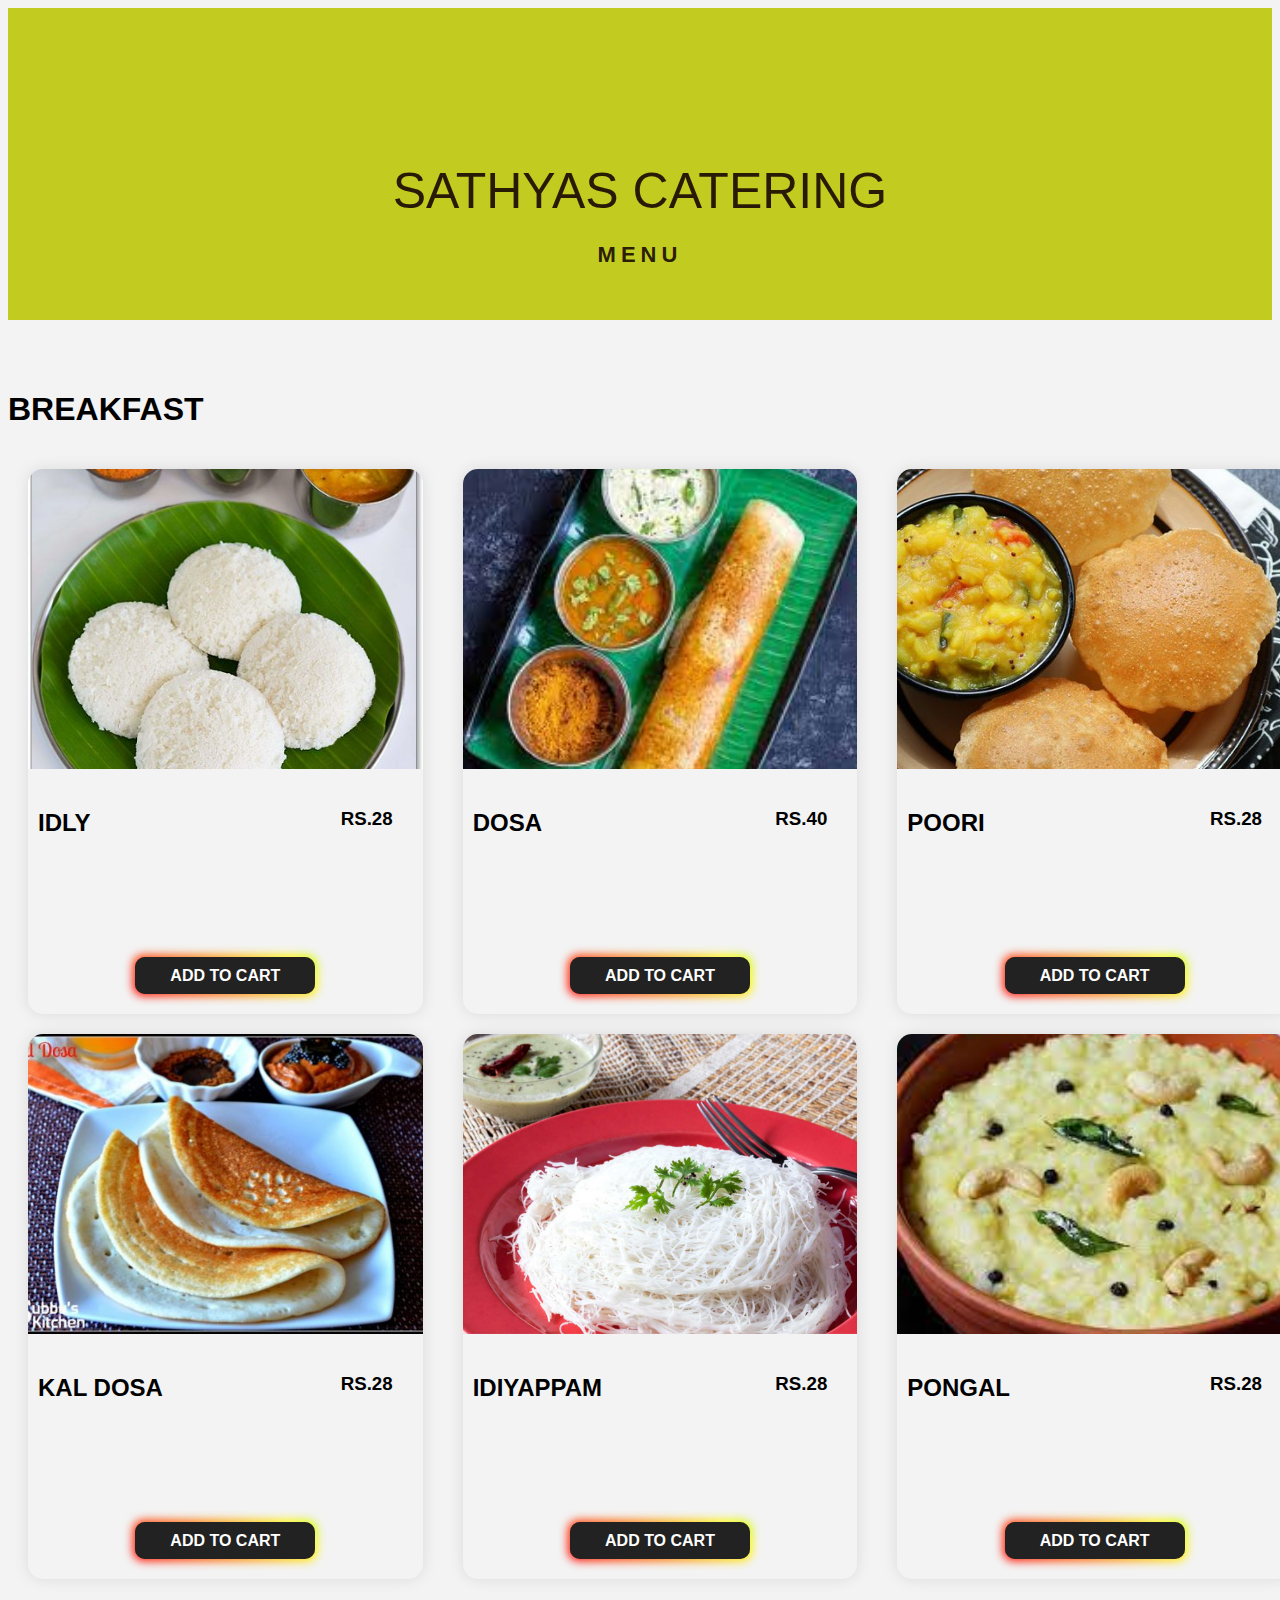
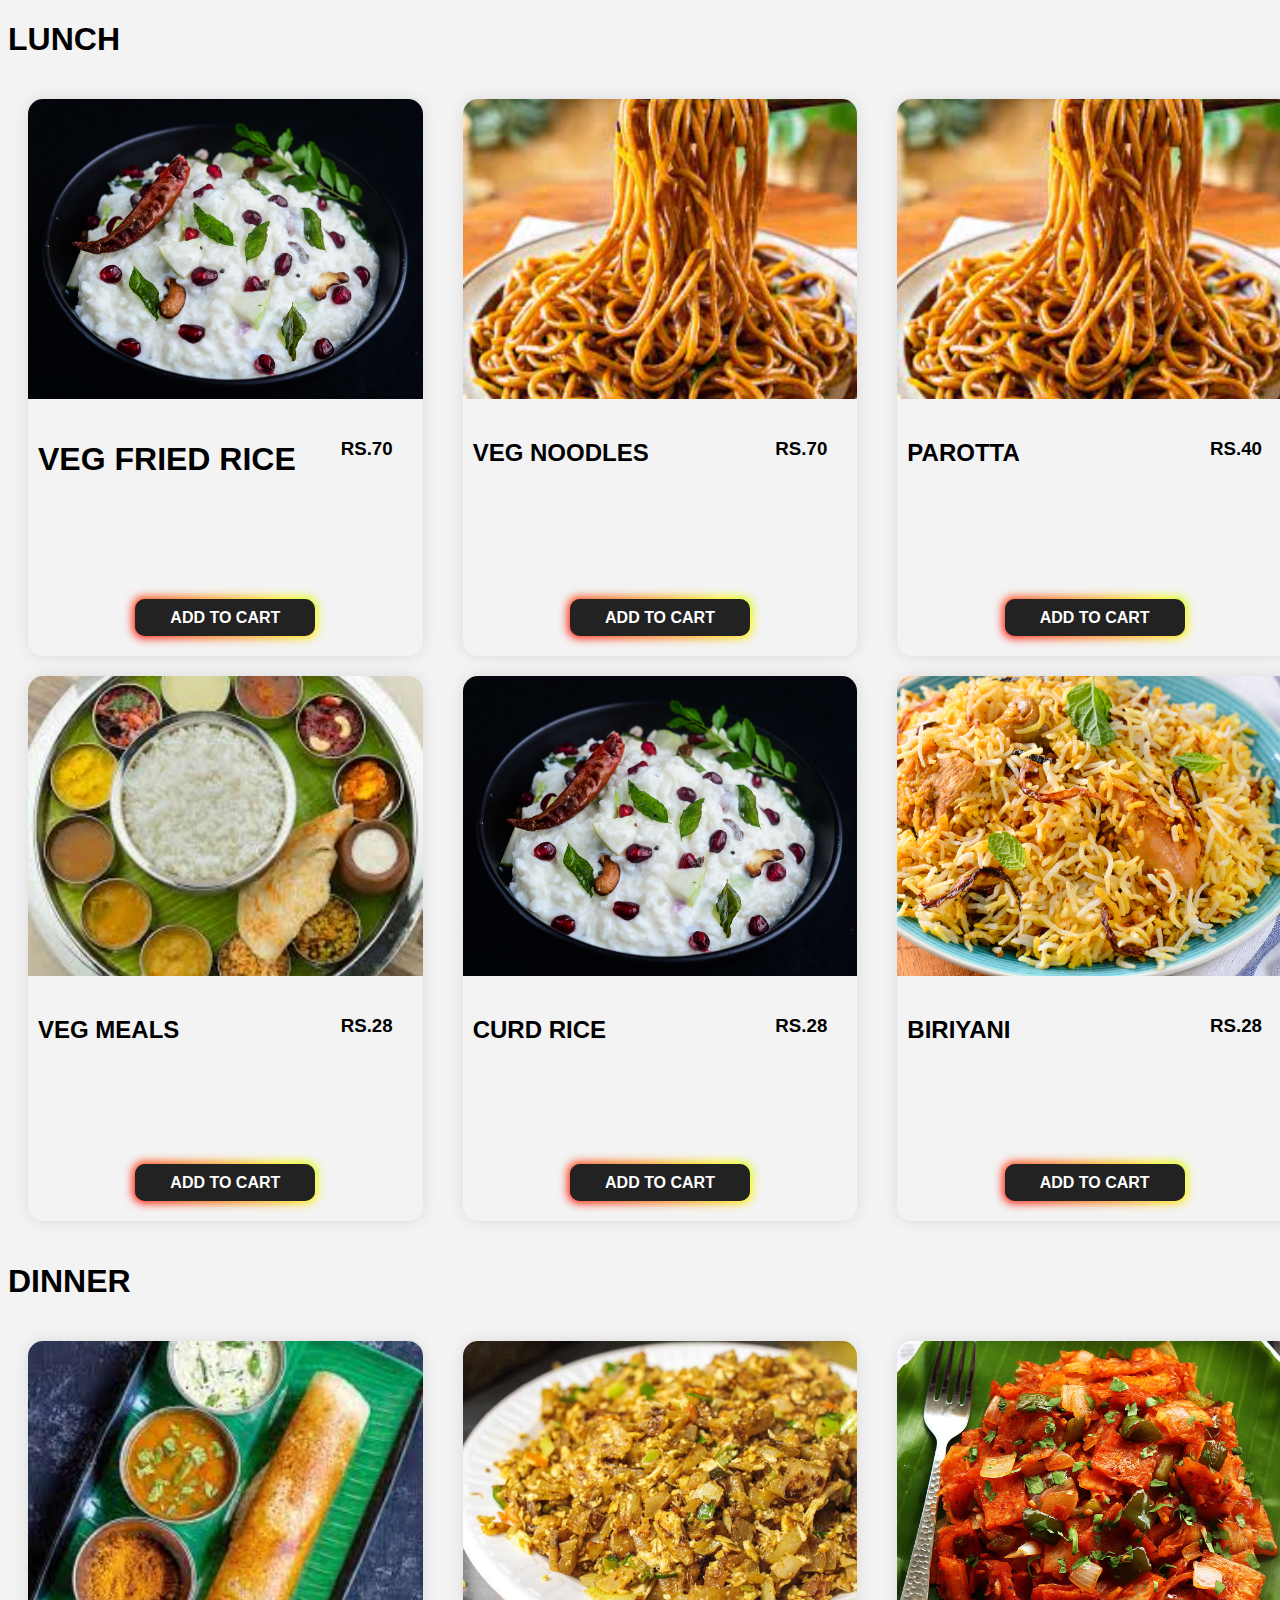
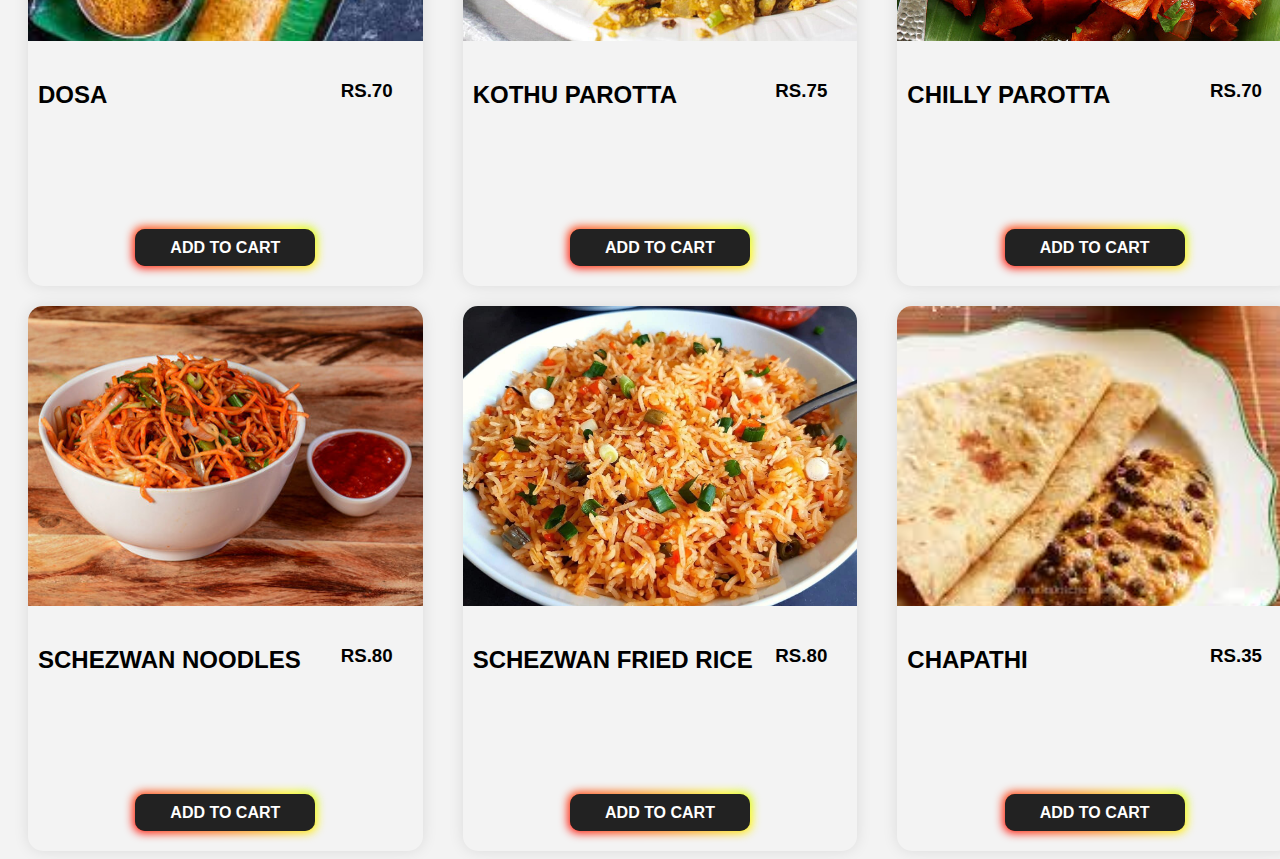
<file: designthinking/templates/index.html>
<!DOCTYPE html>
<html lang="en">
<head>
    <style>
        #grad1 {
         height: 200px;
         background-color: red; /* For browsers that do not support gradients */
         background-image: linear-gradient(red, yellow);
}
    </style>
    <meta charset="UTF-8">
    <meta http-equiv="X-UA-Compatible" content="IE=edge">
    <meta name="viewport" content="width=device-width, initial-scale=1.0">
    <link rel="stylesheet" href="../assets/css/style.css">
    <title>sathyas</title>

</head>
<div class="menu">
    <div class="heading">    
    <h1>SATHYAS CATERING </h1>
    <h3>MENU</h3>
    </div>
    <div class="heading1">
    <h1> BREAKFAST </h1>
    </div>

    <div class="heading1">
       
        </div>

        <div class="heading1">
            
            </div>
       <div class="food-items"> 
        <img src="../assets/images/idly.jpg" alt="idly">
                <div class="details">
                    <div class="details-sub">
                        <H2>IDLY</H2>
                        <h3 class="price"style="
                        margin-right: 40px;">RS.28 </h3>
                    </div>
                </div>
                <div class="btn-cont">
                    <button class="button"> ADD TO CART </button>
                </div>
    </div>
    
   
    <div class="food-items"> 
        <img src="..//assets/images/dosa.jpg"alt="dosa">
                <div class="details">
                    <div class="details-sub">
                        <h2>DOSA</h2>
                        <h3 class="price"style="
                        margin-right: 40px;">RS.40 </h3>




                    </div>
                
                </div>
                <div class="btn-cont">
                    <button class="button"> ADD TO CART </button>
                </div>
    </div>

    <div class="food-items"> 
        <img src="..//assets/images/poori.jpg" alt="poori">
                <div class="details">
                    <div class="details-sub">
                        <H2>POORI</H2>
                        <h3 class="price" style="
                        margin-right: 40px;">RS.28 </h3>




                    </div>
                
                </div>
                <div class="btn-cont">
                    <button class="button"> ADD TO CART </button>
                </div>
    </div>

    <div class="food-items"> 
        <img src="..//assets/images/kal dosa.jpg" alt="kal dosa">
                <div class="details">
                    <div class="details-sub">
                        <h2>KAL DOSA </h2>
                        <h3 class="price" style="
                        margin-right: 40px;">RS.28 </h3>




                    </div>
                 
                </div>
                           <div class="btn-cont">
                    <button class="button"> ADD TO CART </button>
                </div>
    </div>

           <div class="food-items"> 
            <img src="..//assets/images/idiyappam.jpg" alt="idiyappam">
                    <div class="details">
                        <div class="details-sub">
                            <h2>IDIYAPPAM </h2>
                            <h3 class="price" style="
                            margin-right: 40px;">RS.28 </h3>
    
    
    
    
                        </div>
                     
                    </div>
                               <div class="btn-cont">
                    <button class="button"> ADD TO CART </button>
                </div>



            </div>

                <div class="food-items"> 
                    <img src="..//assets/images/pongal.jpg" alt="pongal">
                            <div class="details">
                                <div class="details-sub">
                                    <H2>PONGAL</H2>
                                    <h3 class="price" style="
                                    margin-right: 40px;">RS.28 </h3>
            
            
            
            
                                </div>
                            
                            </div>
                            <div class="btn-cont">
                                <button class="button"> ADD TO CART </button>
                            </div>
                </div>



                <div class="heading1">
                    <h1> LUNCH </h1>
                    </div>
                
                    <div class="heading1">
                       
                        </div>
                
                        <div class="heading1">
                            
                            </div>
                       <div class="food-items"> 
                        <img src="..//assets/images/curd rice.jpg" alt="fried rice">
                                <div class="details">
                                    <div class="details-sub">
                                        <H1>VEG FRIED RICE</H1>
                                        <h3 class="price" style="
                                        margin-right: 40px;">RS.70 </h3>
                                    </div>
                                </div>
                                <div class="btn-cont">
                                    <button class="button"> ADD TO CART </button>
                                </div>
                    </div>
                    
                   
                    <div class="food-items"> 
                        <img src="../assets/images/noodles.jpg"alt="noodles">
                                <div class="details">
                                    <div class="details-sub">
                                        <h2>VEG NOODLES</h2>
                                        <h3 class="price" style="
                                        margin-right: 40px;">RS.70 </h3>
                
                
                
                
                                    </div>
                                
                                </div>
                                <div class="btn-cont">
                                    <button class="button"> ADD TO CART </button>
                                </div>
                    </div>
                
                    <div class="food-items"> 
                        <img src="..//assets/images/noodles.jpg" alt="parotta">
                                <div class="details">
                                    <div class="details-sub">
                                        <H2>PAROTTA</H2>
                                        <h3 class="price" style="
                                        margin-right: 40px;">RS.40 </h3>
                
                
                
                
                                    </div>
                                
                                </div>
                                <div class="btn-cont">
                                    <button class="button"> ADD TO CART </button>
                                </div>
                    </div>
                
                    <div class="food-items"> 
                        <img src="..//assets/images/veg meals.jpg" alt="veg meals">
                                <div class="details">
                                    <div class="details-sub">
                                        <h2>VEG MEALS </h2>
                                        <h3 class="price" style="
                                        margin-right: 40px;">RS.28 </h3>
                
                
                
                
                                    </div>
                                 
                                </div>
                                           <div class="btn-cont">
                                    <button class="button"> ADD TO CART </button>
                                </div>
                    </div>
                
                           <div class="food-items"> 
                            <img src="..//assets/images/curd rice.jpg" alt="curd rice">
                                    <div class="details">
                                        <div class="details-sub">
                                            <h2>CURD RICE</h2>
                                            <h3 class="price" style="
                                            margin-right: 40px;">RS.28 </h3>
                    
                    
                    
                    
                                        </div>
                                     
                                    </div>
                                               <div class="btn-cont">
                                    <button class="button"> ADD TO CART </button>
                                </div>
                
                
                
                            </div>
                
                                <div class="food-items"> 
                                    <img src="..//assets/images/biriyani.jpg" alt="biriyani">
                                            <div class="details">
                                                <div class="details-sub">
                                                    <H2>BIRIYANI</H2>
                                                    <h3 class="price" style="
                                                    margin-right: 40px;">RS.28 </h3>
                            
                            
                            
                            
                                                </div>
                                            
                                            </div>
                                            <div class="btn-cont">
                                                <button class="button"> ADD TO CART </button>
                                            </div>
                                </div>

                                <div class="heading1">
                                    <h1> DINNER </h1>
                                    </div>
                                
                                    <div class="heading1">
                                       
                                        </div>
                                
                                        <div class="heading1">
                                            
                                            </div>
                                       <div class="food-items"> 
                                        <img src="..//assets/images/dosa.jpg" alt="dosa">
                                                <div class="details">
                                                    <div class="details-sub">
                                                        <H2>DOSA</H2>
                                                        <h3 class="price" style="
                                                        margin-right: 40px;">RS.70 </h3>
                                                    </div>
                                                </div>
                                                <div class="btn-cont">
                                                    <button class="button"> ADD TO CART </button>
                                                </div>
                                    </div>
                                    
                                   
                                    <div class="food-items"> 
                                        <img src="../assets/images/kothu parota.jpg"alt="kothu parotta">
                                                <div class="details">
                                                    <div class="details-sub">
                                                        <h2>KOTHU PAROTTA</h2>
                                                        <h3 class="price" style="
                                                        margin-right: 40px;">RS.75 </h3>
                                
                                
                                
                                
                                                    </div>
                                                
                                                </div>
                                                <div class="btn-cont">
                                                    <button class="button"> ADD TO CART </button>
                                                </div>
                                    </div>
                                
                                    <div class="food-items"> 
                                        <img src="../assets/images/chilly parotta.jpg" alt="chilly parotta">
                                                <div class="details">
                                                    <div class="details-sub">
                                                        <H2>CHILLY PAROTTA</H2>
                                                        <h3 class="price" style="
                                                        margin-right: 40px;">RS.70 </h3>
                                
                                
                                
                                
                                                    </div>
                                                
                                                </div>
                                                <div class="btn-cont">
                                                    <button class="button"> ADD TO CART </button>
                                                </div>
                                    </div>
                                
                                    <div class="food-items"> 
                                        <img src="../assets/images/snoodles.jpg" alt="snoodles">
                                                <div class="details">
                                                    <div class="details-sub">
                                                        <h2>SCHEZWAN NOODLES</h2>
                                                        <h3 class="price" style="
                                                        margin-right: 40px;">RS.80 </h3>
                                
                                
                                
                                
                                                    </div>
                                                 
                                                </div>
                                                           <div class="btn-cont">
                                                    <button class="button"> ADD TO CART </button>
                                                </div>
                                    </div>
                                
                                           <div class="food-items"> 
                                            <img src="../assets/images/sfried rice.jpg" alt="sfried rice">
                                                    <div class="details">
                                                        <div class="details-sub">
                                                            <h2>SCHEZWAN FRIED RICE</h2>
                                                            <h3 class="price" style="
                                                            margin-right: 40px;">RS.80 </h3>
                                    
                                    
                                    
                                    
                                                        </div>
                                                     
                                                    </div>
                                                               <div class="btn-cont">
                                                    <button class="button"> ADD TO CART </button>
                                                </div>
                                
                                
                                
                                            </div>
                                
                                                <div class="food-items"> 
                                                    <img src="../assets/images/chapathi.jpg" alt="chapathi">
                                                            <div class="details">
                                                                <div class="details-sub">
                                                                    <H2>CHAPATHI</H2>
                                                                    <h3 class="price" style="
                                                                    margin-right: 40px;">RS.35 </h3>
                                            
                                            
                                            
                                            
                                                                </div>
                                                            
                                                            </div>
                                                            <div class="btn-cont">
                                                                <button class="button"> ADD TO CART </button>
                                                            </div>
                                                </div>
                

<body>
    
</body>
</html>
</file>
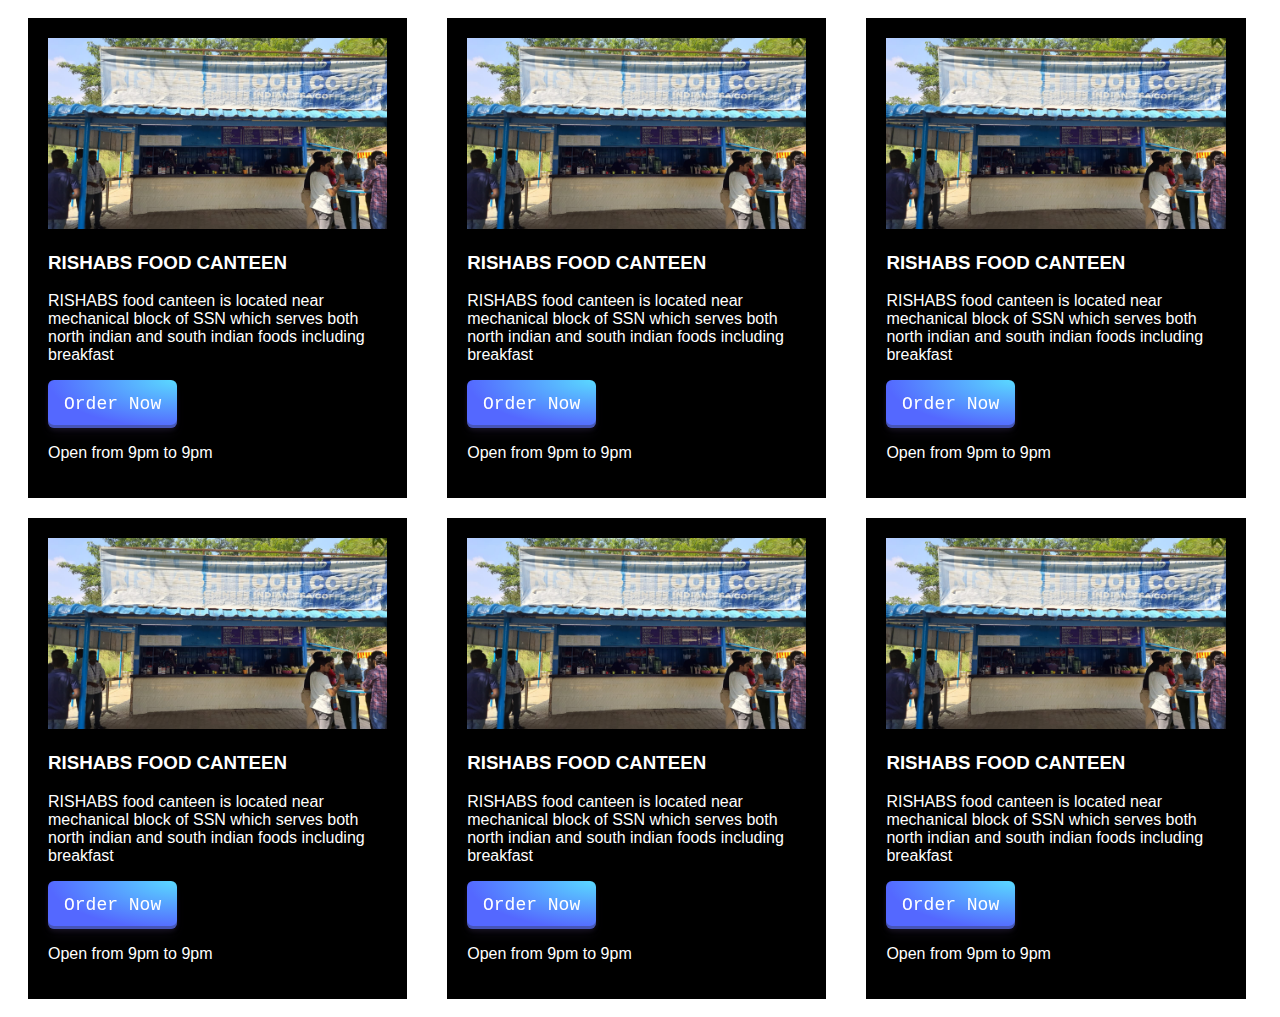
<file: designthinking/templates/cards.html>
<!DOCTYPE html>
<html lang="en">
<head>
    <meta charset="UTF-8">
    <meta http-equiv="X-UA-Compatible" content="IE=edge">
    <meta name="viewport" content="width=device-width, initial-scale=1.0">
    <title>Document</title>

    <link rel="stylesheet" href="../assets/css/card.css">
</head>
<body>
    <div class="container">
        <div class="card">
            <img class="card__image" src="../assets/images/rishabh.jpg" alt="">
            <div class="card__content">
                <h3 class="card__header">RISHABS FOOD CANTEEN</h3>
                <p class="card__description">RISHABS food canteen is located near mechanical block of SSN which serves both north indian and south indian foods including breakfast</p>
                <button class="card__CTA">Order Now</button>
                <p class="card__openingtime">Open from 9pm to 9pm</p>
            </div>
        </div>
        <div class="card">
            <img class="card__image" src="../assets/images/rishabh.jpg" alt="">
            <div class="card__content">
                <h3 class="card__header">RISHABS FOOD CANTEEN</h3>
                <p class="card__description">RISHABS food canteen is located near mechanical block of SSN which serves both north indian and south indian foods including breakfast</p>
                <button class="card__CTA">Order Now</button>
                <p class="card__openingtime">Open from 9pm to 9pm</p>
            </div>
        </div>
        <div class="card">
            <img class="card__image" src="../assets/images/rishabh.jpg" alt="">
            <div class="card__content">
                <h3 class="card__header">RISHABS FOOD CANTEEN</h3>
                <p class="card__description">RISHABS food canteen is located near mechanical block of SSN which serves both north indian and south indian foods including breakfast</p>
                <button class="card__CTA">Order Now</button>
                <p class="card__openingtime">Open from 9pm to 9pm</p>
            </div>
        </div>
        <div class="card">
            <img class="card__image" src="../assets/images/rishabh.jpg" alt="">
            <div class="card__content">
                <h3 class="card__header">RISHABS FOOD CANTEEN</h3>
                <p class="card__description">RISHABS food canteen is located near mechanical block of SSN which serves both north indian and south indian foods including breakfast</p>
                <button class="card__CTA">Order Now</button>
                <p class="card__openingtime">Open from 9pm to 9pm</p>
            </div>
        </div>
        <div class="card">
            <img class="card__image" src="../assets/images/rishabh.jpg" alt="">
            <div class="card__content">
                <h3 class="card__header">RISHABS FOOD CANTEEN</h3>
                <p class="card__description">RISHABS food canteen is located near mechanical block of SSN which serves both north indian and south indian foods including breakfast</p>
                <button class="card__CTA">Order Now</button>
                <p class="card__openingtime">Open from 9pm to 9pm</p>
            </div>
        </div>
        <div class="card">
            <img class="card__image" src="../assets/images/rishabh.jpg" alt="">
            <div class="card__content">
                <h3 class="card__header">RISHABS FOOD CANTEEN</h3>
                <p class="card__description">RISHABS food canteen is located near mechanical block of SSN which serves both north indian and south indian foods including breakfast</p>
                <button class="card__CTA">Order Now</button>
                <p class="card__openingtime">Open from 9pm to 9pm</p>
            </div>
        </div>
    </div>
</body>
</html>
</file>
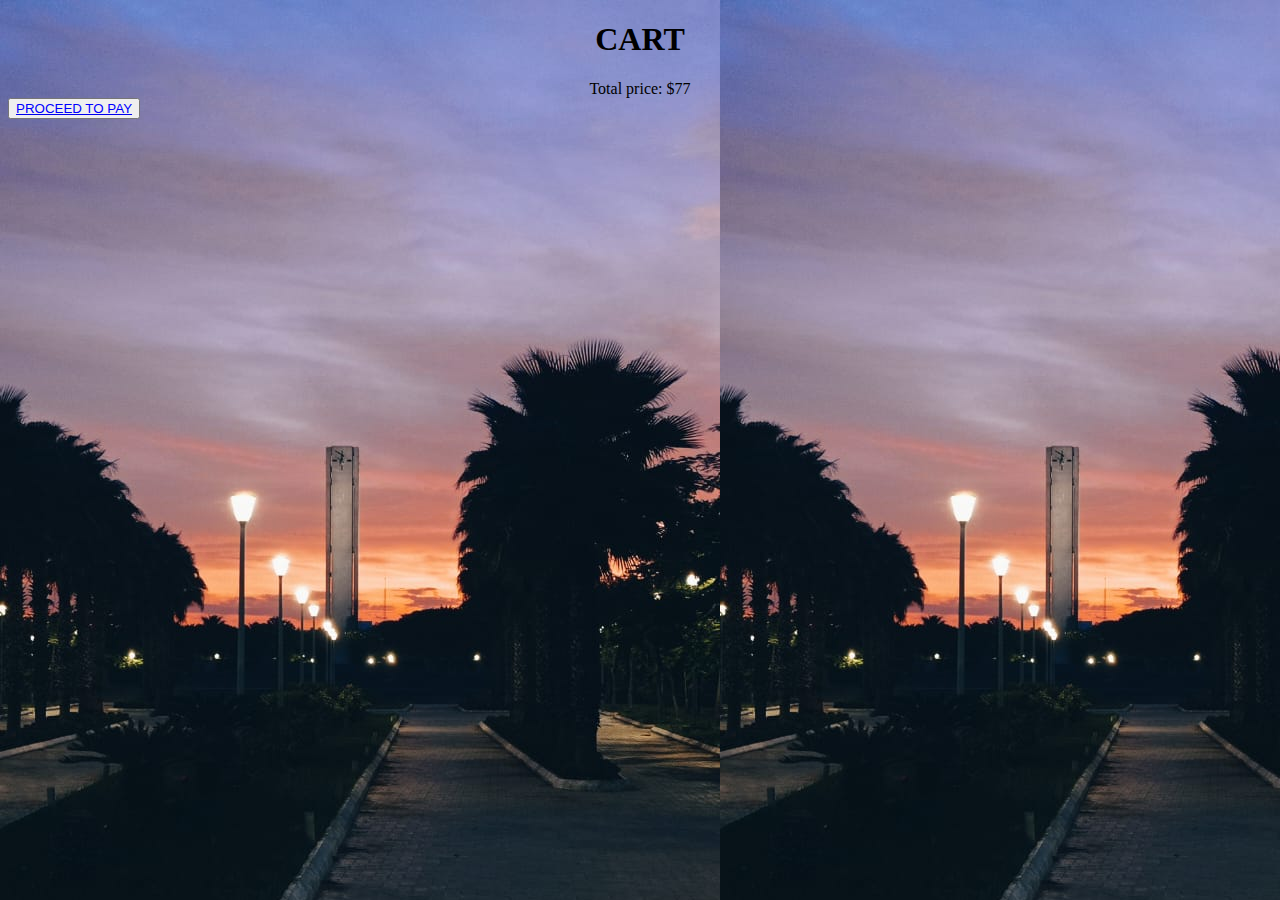
<file: designthinking/templates/cart.html>
<!DOCTYPE html>
<html lang="en">
<head>
    <meta charset="UTF-8">
    <meta http-equiv="X-UA-Compatible" content="IE=edge">
    <meta name="viewport" content="width=device-width, initial-scale=1.0">
    <link rel="stylesheet" href="../assets/css/cart.css">
    <title>Orders </title>
</head>
<body>
    <h1 style="text-align: center;">CART</h1>
    <div id="cart-container">

        
          

    </div>
    <div id="total-box">
            

    </div>
      <div class="button">
       <a href="../templates/checkout.html">  <button class="btn"> PROCEED TO PAY</button> </a>
      </div>

    

         
    

    <script src="../assets/cart.js"></script>
</body>
</html>
</file>
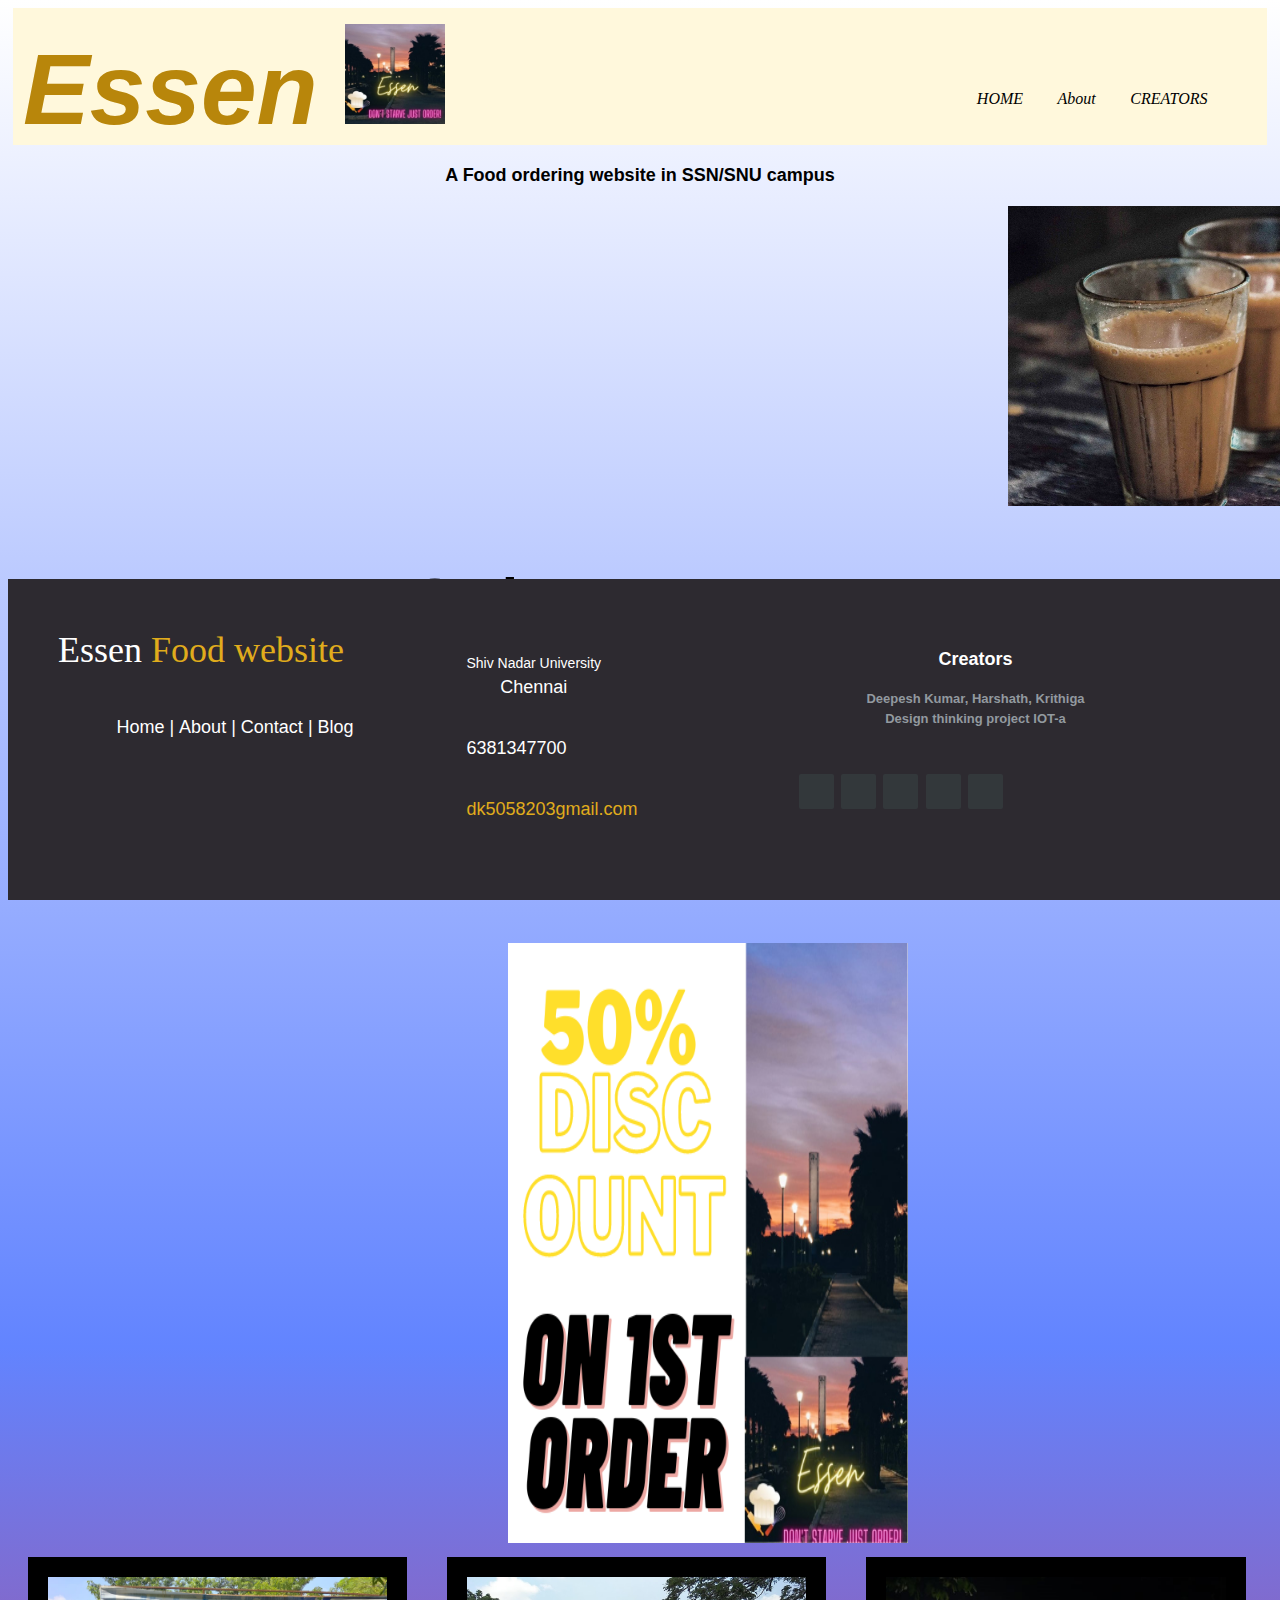
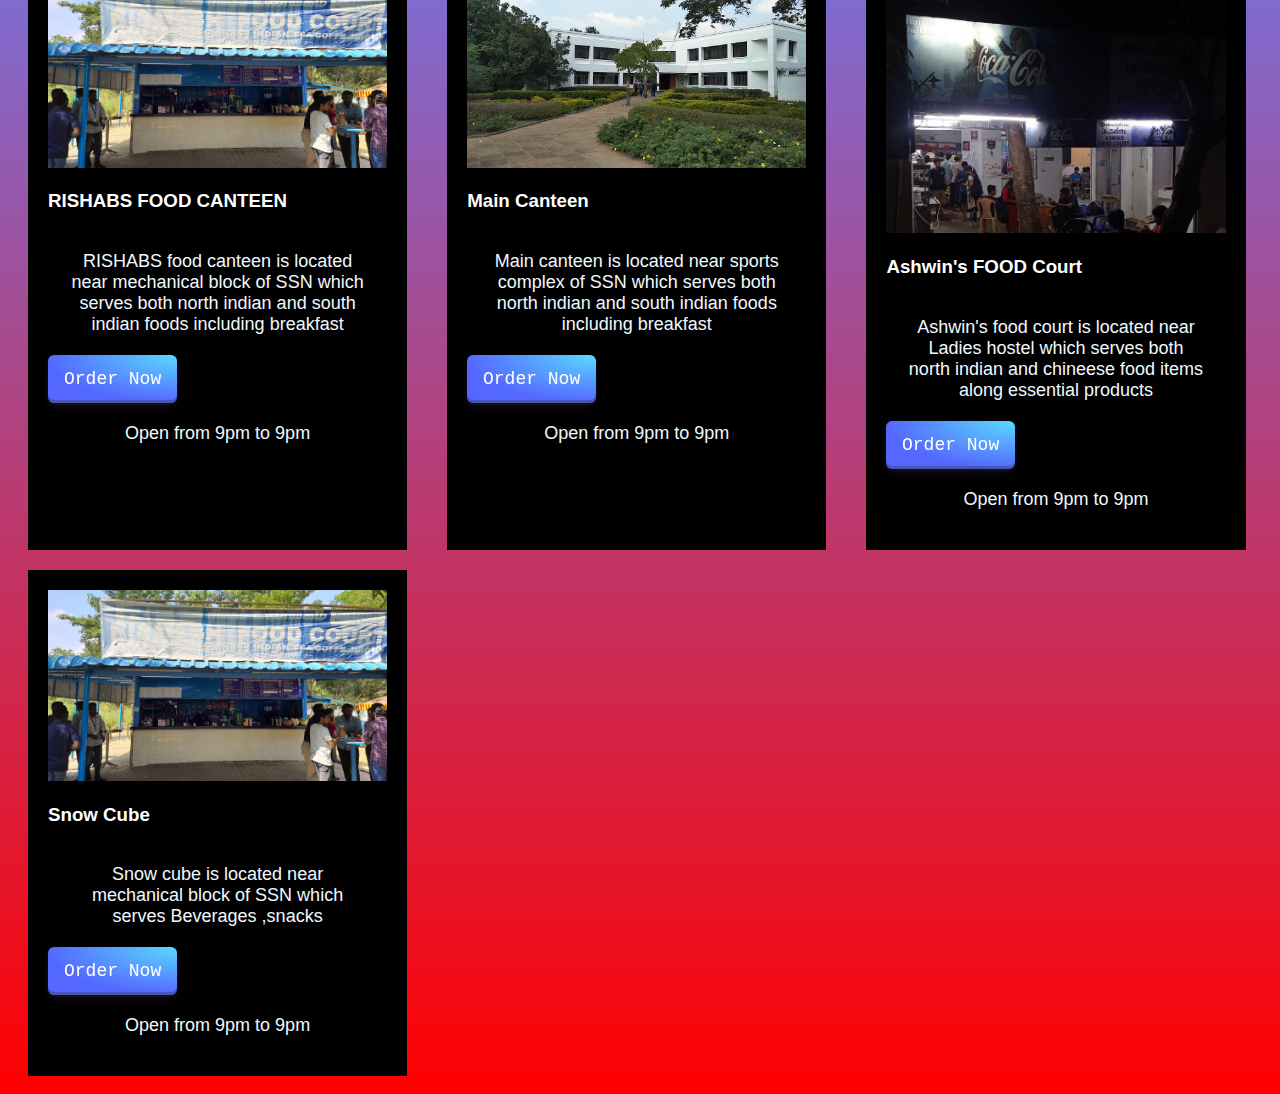
<file: designthinking/templates/food.html>
<!DOCTYPE html>
<html lang="en">

<head>
    <meta charset="UTF-8">
    <meta http-equiv="X-UA-Compatible" content="IE=edge">
    <meta name="viewport" content="width=device-width, initial-scale=1.0">
    <link rel="icon" href="../assets/images/essen.jpg">
    <title>SSN/SNU FOOD RESPONSIVE ORDERING PAGE Essen</title>
    <link rel="stylesheet" href="../assets/css/body.css" />
    <link rel="stylesheet" href="../assets/css/card.css">
</head>

<body>
    

    <section class="section">
        <nav class="mainnav">

            <div class="title">Essen
                <img src="../assets/images/essen.jpg" class="logo">
            </div>

            <div class="nav-links">
                <ul>


                    <li><a href="#home"></a>HOME</li>
                    <li><a href="#About"></a>About</li>
                    <li><a href="#creators"></a>CREATORS</li>
                    <li><a href=""><i class='bx bxl-twitter'></i></a>


                </ul>
            </div>
        </nav>
    </section>
    <h2 clas="heading2">A Food ordering website in SSN/SNU campus</h2>
    <div class="content">
        

        <div class="content-right">
            <img src="../assets/images/Tea-.webp">
            

        </div>
        <div class="content-left">
            <div class="info">
                <h2> Order your Best <br>Food anytime </h2>
                <p> This is an ordering website where you can order your food from your class or hostel with time limit
                    and collect it without standing in queues.</p>


            </div>
            


            <div class="content-rights">
                <img src="../assets/images/50% Discounts on first order.png">
                
    
            </div>

        </div>




        
    </div>














    <div class="container">

        <div class="card">
          <a href="../templates/rishabh1.html">  <img class="card__image" src="../assets/images/rishabh.jpg" alt=""></a>
            <div class="card__content">
                <h3 class="card__header">RISHABS FOOD CANTEEN</h3>
                <p class="card__description">RISHABS food canteen is located near mechanical block of SSN which serves both north indian and south indian foods including breakfast</p>
               <a href="../templates/rishabh1.html"> <button class="card__CTA">Order Now</button></a>
                <p class="card__openingtime">Open from 9pm to 9pm</p>
            </div>
        </div>


        <div class="card">
            <img class="card__image" src="../assets/images/ssn canteen.jpg" alt="">
            <div class="card__content">
                <h3 class="card__header">Main Canteen</h3>
                <p class="card__description"> Main  canteen is located near sports complex  of SSN which serves both north indian and south indian foods including breakfast</p>
               <a href="../templates/index.html"><button class="card__CTA">Order Now</button></a>
                <p class="card__openingtime">Open from 9pm to 9pm</p>
            </div>
        </div>



        <div class="card">
          <a href="../templates/Ashwin.html"> <img class="card__image" src="../assets/images/ashwin1.jpg" alt=""></a>
            <div class="card__content">
                <h3 class="card__header">Ashwin's FOOD Court</h3>
                <p class="card__description">Ashwin's food court is located near Ladies hostel  which serves both north indian and chineese food items along essential products</p>
              <a href="../templates/Ashwin.html">  <button class="card__CTA">Order Now</button></a>
                <p class="card__openingtime">Open from 9pm to 9pm</p>
            </div>
        </div>


        <div class="card">
            <img class="card__image" src="../assets/images/rishabh.jpg" alt="">
            <div class="card__content">
                <h3 class="card__header">Snow Cube </h3>
                <p class="card__description">Snow cube  is located near mechanical block of SSN which serves Beverages ,snacks </p>
                <button class="card__CTA">Order Now</button>
                <p class="card__openingtime">Open from 9pm to 9pm</p>
            </div>
        </div>




        </div>

    <div>
        <footer class="footer-distributed">

            <div class="footer-left">
                <h3>Essen<span> Food website </span></h3>

                <p class="footer-links">
                    <a href="#">Home</a>
                    |
                    <a href="#">About</a>
                    |
                    <a href="#">Contact</a>
                    |
                    <a href="#">Blog</a>
                </p>


            </div>

            <div class="footer-center">
                <div>
                    <i class="fa fa-map-marker"></i>
                    <p><span>Shiv Nadar University </span>
                        Chennai </p>
                </div>

                <div>
                    <i class="fa fa-phone"></i>
                    <p>6381347700</p>
                </div>
                <div>
                    <i class="fa fa-envelope"></i>
                    <p><a href="mailto:">dk5058203gmail.com</a></p>
                </div>
            </div>
            <div class="footer-right">
                <p class="footer-company-about">
                    <span>Creators</span>
                    <strong>Deepesh Kumar, Harshath, Krithiga </strong>
                    <br>
                    <strong>Design thinking project IOT-a</strong>


                </p>
                <div class="footer-icons">
                    <a href="#"><i class="fa fa-facebook"></i></a>
                    <a href="#"><i class="fa fa-instagram"></i></a>
                    <a href="#"><i class="fa fa-linkedin"></i></a>
                    <a href="#"><i class="fa fa-twitter"></i></a>
                    <a href="#"><i class="fa fa-youtube"></i></a>
                </div>
            </div>
        </footer>






</body>

</html>
</file>
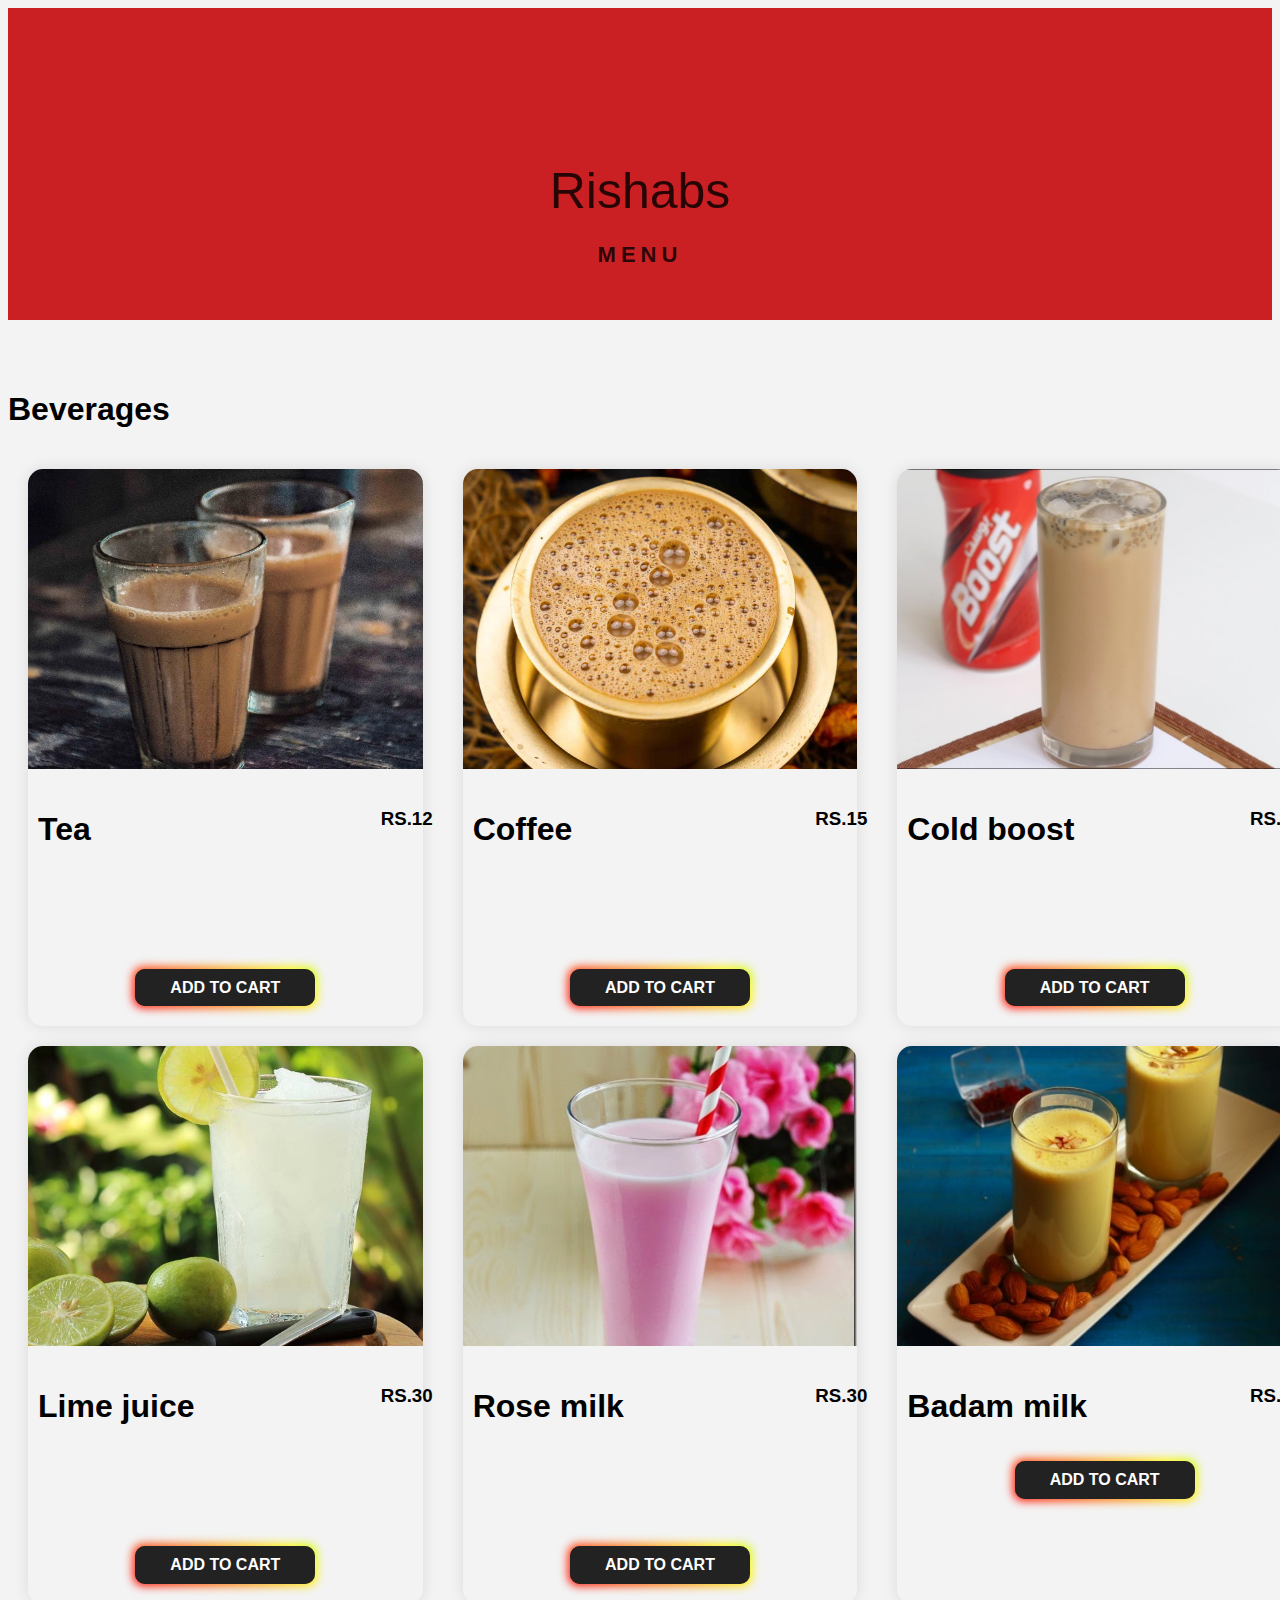
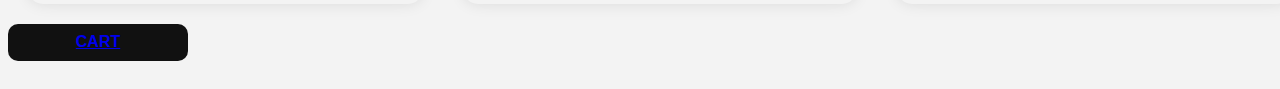
<file: designthinking/templates/rishabh1.html>
<!DOCTYPE html>
<html lang="en">
<head>
    <meta charset="UTF-8">
    <meta http-equiv="X-UA-Compatible" content="IE=edge">
    <meta name="viewport" content="width=device-width, initial-scale=1.0">
    <link rel="stylesheet" href="../assets/css/s1.css">
    
    <title>rishabhs</title>
</head>
<body>
    
<div class="menu">
    <div class="heading">    
    <h1>Rishabs </h1>
    <h3>MENU</h3>
    </div>
    <div class="sideheading"> 
        <h1>Beverages</h1>
    </div>
    <div> </div>
    <div></div>
       
    <div class="food-items"> 
        <img src="../assets/images/Tea-.webp" alt="Tea">
                <div class="details">
                    <div class="details-sub">
                        <H1>Tea</H1>
                        <h3 class="price">RS.12 </h3>
                    </div>
                </div>
                <div class="btn-cont">
                    <button class="button"> ADD TO CART </button>
                </div>
    </div>

    
   
    <div class="food-items"> 
        <img src="../assets/images/Filer-Coffee-2-3.jpg "alt="Coffee">
                <div class="details">
                    <div class="details-sub">
                        <h1>Coffee</h1>
                        <h3 class="price">RS.15 </h3>




                    </div>
                
                </div>
                <div class="btn-cont">
                    <button class="button"> ADD TO CART </button>
                </div>
    </div>

    <div class="food-items"> 
        <img src="../assets/images/cold boost.jpg" alt="cold boost">
        
                <div class="details">
                    <div class="details-sub">
                        <H1>Cold boost</H1>
                        <h3 class="price">RS.50 </h3>




                    </div>
                
                </div>
                <div class="btn-cont">
                    <button class="button"> ADD TO CART </button>
                </div>
    </div>

    <div class="food-items"> 
        <img src="../assets/images/lime juice.jpg" alt="lime juice ">
                <div class="details">
                    <div class="details-sub">
                        <h1>Lime juice </h1>
                        <h3 class="price">RS.30 </h3>




                    </div>
                 
                </div>
                           <div class="btn-cont">
                    <button class="button"> ADD TO CART </button>
                </div>
    </div>


           <div class="food-items"> 
            <img src="../assets/images/Rose milk.jpg.crdownload" alt="rosemilk">
                    <div class="details">
                        <div class="details-sub">
                            <h1>Rose milk </h1>
                            <h3 class="price">RS.30 </h3>
    
    
    
    
                        </div>
                     
                    </div>
                               <div class="btn-cont">
                    <button class="button"> ADD TO CART </button>
              
                </div>
           </div>


                <div class="food-items"> 
                    <img src="../assets/images/badam-milk-recipe.jpg" alt="badam milk">
                            <div class="details">
                                <div class="details-sub">
                                    <h1>Badam milk </h1>
                                    <h3 class="price">RS.20 </h3>
            
            
            
            
                                </div>
                                <div class="btn-cont">
                                    <button class="button"> ADD TO CART </button>
                                </div>
                           </div>
                           </div>


                                

                           
            <button class="btn">
                <a href="../templates/cart.html">CART</a>
            </button>                                  



</div>
<script src="../assets/js.js"></script>

</body>

</html>
</file>
<file: designthinking/assets/css/style.css>
{
    padding: 0;
    margin: 0;
    box-sizing: border-box;
}
body{
    background-color: #f3f3f3;
     font-family: 'Kanit', sans-serif;
}
.menu{
    padding: 0;
    display: grid;
    grid-template-columns: repeat( auto-fit, minmax(350px,1fr));
    grid-gap: 20px 40px;
}
.heading{
    background-color: #c2cb20;
    font-family: 'Kanit', sans-serif;

    color: #100101de;
    margin-bottom: 30px;
    padding: 120px 0 30px 0;
    grid-column: 1/-1;
    text-align: center;
}
.heading>h1{
    font-weight: 400;
    font-size: 50px;

    margin-bottom: 10px;
}
.heading>h3{
    font-weight: 600;
    font-size: 22px;
    letter-spacing: 5px;
}
.food-items{
    display: grid;
    position: relative;
    grid-template-rows: auto 1fr;
    border-radius: 15px;
    box-shadow: 0 0 15px rgba(0,0,0,0.1);
    margin: 0 20px;
    width: 100%;
    
}
.food-items img{

    border-radius: 15px 15px 0 0;
    object-fit: cover;
    width: 100%;
    height: 300px;
}

.details{
    padding: 20px 10px;
    display: grid;
    grid-template-rows: auto 1fr 50px;
    grid-row-gap: 15px;
    width: 100%;
}
.details-sub{
    display: grid;
    grid-template-columns: auto auto;
}
.details-sub>h5{
    font-weight: 600;
    font-size: 18px;
}
.price{
    text-align: right;
}
.details>p{
    color: #6f6f6f;
    font-size: 15px;
    line-height: 28px;
    font-weight: 400;
    align-self: stretch;
}
button{
  
    border: none;
    
    font-size: 16px;
    font-weight: 600;
    border-radius: 5px;
    width: 180px;
  padding: 0.6em 2em;
  border: none;
  outline: none;
  color: rgb(255, 255, 255);
  background: #111;
  cursor: pointer;
  position: relative;
  z-index: 0;
  border-radius: 10px;
  user-select: none;
  -webkit-user-select: none;
  touch-action: manipulation;
}

.button:before {
  content: "";
  background: linear-gradient(
    45deg,
    #ff0000,
    #ff7300,
    #fffb00,
    #48ff00,
    #00ffd5,
    #002bff,
    #7a00ff,
    #ff00c8,
    #ff0000
  );
  position: absolute;
  top: -2px;
  left: -2px;
  background-size: 400%;
  z-index: -1;
  filter: blur(5px);
  -webkit-filter: blur(5px);
  width: calc(100% + 4px);
  height: calc(100% + 4px);
  animation: glowing-button-85 20s linear infinite;
  transition: opacity 0.3s ease-in-out;
  border-radius: 10px;
}

@keyframes glowing-button {
  0% {
    background-position: 0 0;
  }
  50% {
    background-position: 400% 0;
  }
  100% {
    background-position: 0 0;
  }
}

.button:after {
  z-index: -1;
  content: "";
  position: absolute;
  width: 100%;
  height: 100%;
  background: #222;
  left: 0;
  top: 0;
  border-radius: 10px;
}

.btn-cont{
    width: 100%;
    display: flex;
    align-items: center;
    justify-content: center;
    margin-bottom: 20px;
}
</file>
<file: designthinking/assets/css/card.css>
.container {
    display: flex;
    flex-wrap: wrap;
}

.card {
    width: 30%;
    box-sizing: border-box;
    position: relative;
    margin: 10px 20px 10px 20px;
    font-family: sans-serif;
    color: white;
    background-color: black;
    padding: 20px;
}

.card__image {
    width: 100%;
    height: auto;
}

.card__header {

}

.card__description {

}

.card__CTA {
    

  align-items: center;
  appearance: none;
  background-image: radial-gradient(100% 100% at 100% 0, #5adaff 0, #5468ff 100%);
  border: 0;
  border-radius: 6px;
  box-shadow: rgba(45, 35, 66, .4) 0 2px 4px,rgba(45, 35, 66, .3) 0 7px 13px -3px,rgba(58, 65, 111, .5) 0 -3px 0 inset;
  box-sizing: border-box;
  color: #fff;
  cursor: pointer;
  display: inline-flex;
  font-family: "JetBrains Mono",monospace;
  height: 48px;
  justify-content: center;
  line-height: 1;
  list-style: none;
  overflow: hidden;
  padding-left: 16px;
  padding-right: 16px;
  position: relative;
  text-align: left;
  text-decoration: none;
  transition: box-shadow .15s,transform .15s;
  user-select: none;
  -webkit-user-select: none;
  touch-action: manipulation;
  white-space: nowrap;
  will-change: box-shadow,transform;
  font-size: 18px;
}

.button-29:focus {
  box-shadow: #3c4fe0 0 0 0 1.5px inset, rgba(45, 35, 66, .4) 0 2px 4px, rgba(45, 35, 66, .3) 0 7px 13px -3px, #3c4fe0 0 -3px 0 inset;
}

.button-29:hover {
  box-shadow: rgba(45, 35, 66, .4) 0 4px 8px, rgba(45, 35, 66, .3) 0 7px 13px -3px, #3c4fe0 0 -3px 0 inset;
  transform: translateY(-2px);
}

.button-29:active {
  box-shadow: #3c4fe0 0 3px 7px inset;
  transform: translateY(2px);
}



.card__openingtime {

}
</file>
<file: designthinking/assets/css/cart.css>
/* CSS for the cart container */
body{
  background-image: url('../images/clock\ tower.jpg');
  object-fit: cover;
  
}

#cart-container {
    display: flex;
    flex-wrap: wrap;
    justify-content: center;
    align-items: center;
    gap: 20px;
    
  }
  
  /* CSS for the cart wrap div */
  .cart_wrap {
    display: flex;
    flex-direction: column;
    align-items: center;
    justify-content: center;
    padding: 20px;
    background-color:cornsilk;
    box-shadow: 0 0 10px rgba(0, 0, 0, 0.2);
    border-radius: 10px;
    width: 300px;
  }
  
  /* CSS for the cart name */
  .cart-name {
    font-weight: bold;
    margin-left: 5px;
  }
  
  /* CSS for the cart price */
  .cart-price {
    font-weight: bold;
    margin-top: 10px;
  }
  
  /* CSS for the cart quantity */
  .cart-qty {
    margin-top: 5px;
    padding: auto;
    font-weight: bold;
    
  }
  .btn{
    display: inline;
    align-items: center;
    width:auto;
    cursor: pointer;
    color: blue;

  }
  #total-box {
    display: flex;
    flex-wrap: wrap;
    justify-content: center;
    align-items: center;
    gap: 20px;
    border: seagreen;
    
  }
</file>
<file: designthinking/assets/css/body.css>
body{
    background: #8a2387;
background: -webkit-linear-gradient(11deg, #8a2387 0%, #e94057 50%, #f27121 100%);
background: linear-gradient(11deg, #8a2387 0%, #e94057 50%, #f27121 100%);
background-color: #FFFFFF;
background-image: linear-gradient(180deg, #FFFFFF 0%, #6284FF 50%, #FF0000 100%);
scroll-behavior: smooth;
font-family: 'Kanit', sans-serif;

}

.section1{
    background: rgb(238,174,202);
background: radial-gradient(circle, rgba(238,174,202,1) 0%, rgba(150,233,148,1) 100%);
}
h1{
    font-family: Verdana, Geneva, Tahoma, sans-serif;
    font-weight: 200;
    font-style: bold;
    margin: auto;
    padding: 10px;
    text-align: center;
    box-sizing: border-box;
    box-shadow: #7040e9;
    border : 10px solid black;

}
.logo1{
   padding-left: 10px;
   margin: auto;
   box-shadow: #f27121;
   align-self: center;
   cursor: pointer;
}

h2{
    text-align: center;
    padding: 5px;
    font-size: large;
}

p{
    
    font-size: large;
    margin: auto;
    text-align: center;
    font-weight: 400;
    font-family: 'Kanit', sans-serif;
    padding: 20px;
    text-decoration: solid;
    color:aliceblue;
    
}
.img1{
    justify-content: center;
    align-items: center;
    margin-left: 20px;
    padding-left: 30px;
    
}
.img2 {
   display: inline-block;
    justify-content: center;
    flex-wrap: wrap;
    height: 30%;
    width: 30%;
    cursor: pointer;
    padding-left: 10px;
    transition: transform ease-in-out 0.2s;


}
.img2:hover{
    transform: rotateY(30deg);
   
    
}
.img3{
    padding:10px;
    display: inline-block;
    width: 30%;
    height:30%;


}


.flex {
    display: flex;
    flex-direction: column;
    justify-content: center;
    align-items: center;
    height: 500px;
    width: 500px;
    background-color: white;
    color: black;
    box-sizing: border-box;
}

.top {
    border-bottom: 2px solid black;
}

.top img {
    object-fit: cover;
}

.grid {
    margin-top: 40px;
    display: grid;
    grid-template-columns: auto auto auto;
    padding: 5px;
    gap: 5px;
}
.bottom{
    font-size: larger;
    color: white;
    padding: auto 5px;
    text-align: center;
    background-color: black;

}
.flex{
    color: black;
    background-color: black;

}
.order{
   place-items:initial;
   
}
.mainnav{
    display:flex;
    padding: 10px;
   background-color: cornsilk;
    list-style: none;
    margin: 0 5px;
    box-sizing: border-box;
   
    box-shadow: 5px,5px,0,0;
    justify-content: space-between;
    align-items: center;

    
}
.mainnav ul{
    float: right;
   
}
.mainnav  li {
    margin: 0 5px;
    padding: 10px;
    list-style: none;
    display: inline-block;
    line-height: 80px;
    cursor: pointer;
    height: 50px;
    font-style: italic;
    font-family: fantasy;
    
    
    
}
.title{
    font-style: italic;
    color: darkgoldenrod;
    line-height: 80px;
    font-weight: bolder;
    font-size: 100px;

    
}
.ul :hover{
    transition: .5s;
    color: aliceblue;

}
.logo{
    height: 1em;
    width:1em;
}

.content .content-left .info h2{
font-size: 60px;
font-family: sans-serif;
margin-bottom: 30px;
}

.content .content-left .info p{
    font-size: 40px;
    font-family: sans-serif;
    margin-bottom: 30px;
    color: rgb(20, 1, 5);
    
    }


.content .content-right{
    display:block;
    
}
.content .content-right img{
    width: 400px;
    height:auto;
    position:relative;
    left: 1000px;


    }
    .content .content-rights img{
        width: 400px;
        height: 600px;
        position:relative;
        left: 500px;
        animation: forwards 10s Linear infinite;
    }
    
    

    footer {
        position: fixed;
        bottom: 0;
    }
    
    @media (max-height:800px) {
        footer {
            position: static;
        }
        header {
            padding-top: 40px;
        }
    }
    
    .footer-distributed {
        background-color: #2d2a30;
        box-sizing: border-box;
        width: 100%;
        text-align: left;
        font: bold 16px sans-serif;
        padding: 50px 50px 60px 50px;
        margin-top: 80px;
    }
    
    .footer-distributed .footer-left, .footer-distributed .footer-center, .footer-distributed .footer-right {
        display: inline-block;
        vertical-align: top;
    }
    
    /* Footer left */
    
    .footer-distributed .footer-left {
        width: 30%;
    }
    
    .footer-distributed h3 {
        color: #ffffff;
        font: normal 36px 'Cookie', cursive;
        margin: 0;
    }
    
    
    .footer-distributed h3 span {
        color: #e0ac1c;
    }
    
    /* Footer links */
    
    .footer-distributed .footer-links {
        color: #ffffff;
        margin: 20px 0 12px;
    }
    
    .footer-distributed .footer-links a {
        display: inline-block;
        line-height: 1.8;
        text-decoration: none;
        color: inherit;
    }
    
    .footer-distributed .footer-company-name {
        color: #8f9296;
        font-size: 14px;
        font-weight: normal;
        margin: 0;
    }
    
    /* Footer Center */
    
    .footer-distributed .footer-center {
        width: 32%;
    }
    
    .footer-distributed .footer-center i {
        background-color: #33383b;
        color: #ffffff;
        font-size: 25px;
        width: 38px;
        height: 38px;
        border-radius: 50%;
        text-align: center;
        line-height: 42px;
        margin: 10px 15px;
        vertical-align: middle;
    }
    
    .footer-distributed .footer-center i.fa-envelope {
        font-size: 17px;
        line-height: 38px;
    }
    
    .footer-distributed .footer-center p {
        display: inline-block;
        color: #ffffff;
        vertical-align: middle;
        margin: 0;
    }
    
    .footer-distributed .footer-center p span {
        display: block;
        font-weight: normal;
        font-size: 14px;
        line-height: 2;
    }
    
    .footer-distributed .footer-center p a {
        color: #e0ac1c;
        text-decoration: none;
        ;
    }
    
    /* Footer Right */
    
    .footer-distributed .footer-right {
        width: 30%;
    }
    
    .footer-distributed .footer-company-about {
        line-height: 20px;
        color: #92999f;
        font-size: 13px;
        font-weight: normal;
        margin: 0;
    }
    
    .footer-distributed .footer-company-about span {
        display: block;
        color: #ffffff;
        font-size: 18px;
        font-weight: bold;
        margin-bottom: 20px;
    }
    
    .footer-distributed .footer-icons {
        margin-top: 25px;
    }
    
    .footer-distributed .footer-icons a {
        display: inline-block;
        width: 35px;
        height: 35px;
        cursor: pointer;
        background-color: #33383b;
        border-radius: 2px;
        font-size: 20px;
        color: #ffffff;
        text-align: center;
        line-height: 35px;
        margin-right: 3px;
        margin-bottom: 5px;
    }
    
    .footer-distributed .footer-icons a:hover {
        background-color: #3F71EA;
    }
    
    .footer-links a:hover {
        color: #3F71EA;
    }
    
    @media (max-width: 880px) {
        .footer-distributed .footer-left, .footer-distributed .footer-center, .footer-distributed .footer-right {
            display: block;
            width: 100%;
            margin-bottom: 40px;
            text-align: center;
        }
        .footer-distributed .footer-center i {
            margin-left: 0;
        }
    }       

.container {
    display: flex;
    flex-wrap: wrap;
}
.content.content-right img{
    width: auto;
    height: auto;
    position:relative;

}
.preloader {
    position: fixed;
    top: 0;
    left: 0;
    width: 100%;
    height: 100%;
    background-color: var(--white);
    display: flex;
    align-items: center;
    justify-content: center;
    z-index: 10000000;
  }
  
  .preloader img {
    width: 20rem;
    height: 20rem;
  }
</file>
<file: designthinking/assets/css/s1.css>
{
    
}
body{
    background-color: #f3f3f3;
     font-family: 'Kanit', sans-serif;
}



.menu{
    padding: 0;
    display: grid;
    grid-template-columns: repeat( auto-fit, minmax(350px,1fr));
    grid-gap: 20px 40px;
}
.heading{
    background-color: #cb2023;
    font-family: 'Kanit', sans-serif;

    color: #100101de;
    margin-bottom: 30px;
    padding: 120px 0 30px 0;
    grid-column: 1/-1;
    text-align: center;
}
.heading>h1{
    font-weight: 400;
    font-size: 50px;

    margin-bottom: 10px;
}
.heading>h3{
    font-weight: 600;
    font-size: 22px;
    letter-spacing: 5px;
}
.food-items{
    display: grid;
    position: relative;
    grid-template-rows: auto 1fr;
    border-radius: 15px;
    box-shadow: 0 0 15px rgba(0,0,0,0.1);
    margin: 0 20px;
    width: 100%;
    
}
.food-items img{

    border-radius: 15px 15px 0 0;
    object-fit: cover;
    width: 100%;
    height: 300px;
}

.details{
    padding: 20px 10px;
    display: grid;
    grid-template-rows: auto 1fr 50px;
    grid-row-gap: 15px;
    width: 100%;
}
.details-sub{
    display: grid;
    grid-template-columns: auto auto;
}
.details-sub>h5{
    font-weight: 600;
    font-size: 18px;
}
.price{
    text-align: right;
}
.details>p{
    color: #6f6f6f;
    font-size: 15px;
    line-height: 28px;
    font-weight: 400;
    align-self: stretch;
}
button{
  
    border: none;
    
    font-size: 16px;
    font-weight: 600;
    border-radius: 5px;
    width: 180px;
  padding: 0.6em 2em;
  border: none;
  outline: none;
  color: rgb(255, 255, 255);
  background: #111;
  cursor: pointer;
  position: relative;
  z-index: 0;
  border-radius: 10px;
  user-select: none;
  -webkit-user-select: none;
  touch-action: manipulation;
}

.button:before {
  content: "";
  background: linear-gradient(
    45deg,
    #ff0000,
    #ff7300,
    #fffb00,
    #48ff00,
    #00ffd5,
    #002bff,
    #7a00ff,
    #ff00c8,
    #ff0000
  );
  position: absolute;
  top: -2px;
  left: -2px;
  background-size: 400%;
  z-index: -1;
  filter: blur(5px);
  -webkit-filter: blur(5px);
  width: calc(100% + 4px);
  height: calc(100% + 4px);
  animation: glowing-button-85 20s linear infinite;
  transition: opacity 0.3s ease-in-out;
  border-radius: 10px;
}

@keyframes glowing-button {
  0% {
    background-position: 0 0;
  }
  50% {
    background-position: 400% 0;
  }
  100% {
    background-position: 0 0;
  }
}

.button:after {
  z-index: -1;
  content: "";
  position: absolute;
  width: 100%;
  height: 100%;
  background: #222;
  left: 0;
  top: 0;
  border-radius: 10px;
}

.btn-cont{
    width: 100%;
    display: flex;
    align-items: center;
    justify-content: center;
    margin-bottom: 20px;
}
.btn{
  align-items: center;
  justify-content: center;
  margin-bottom: 20px;
  

}
</file>
